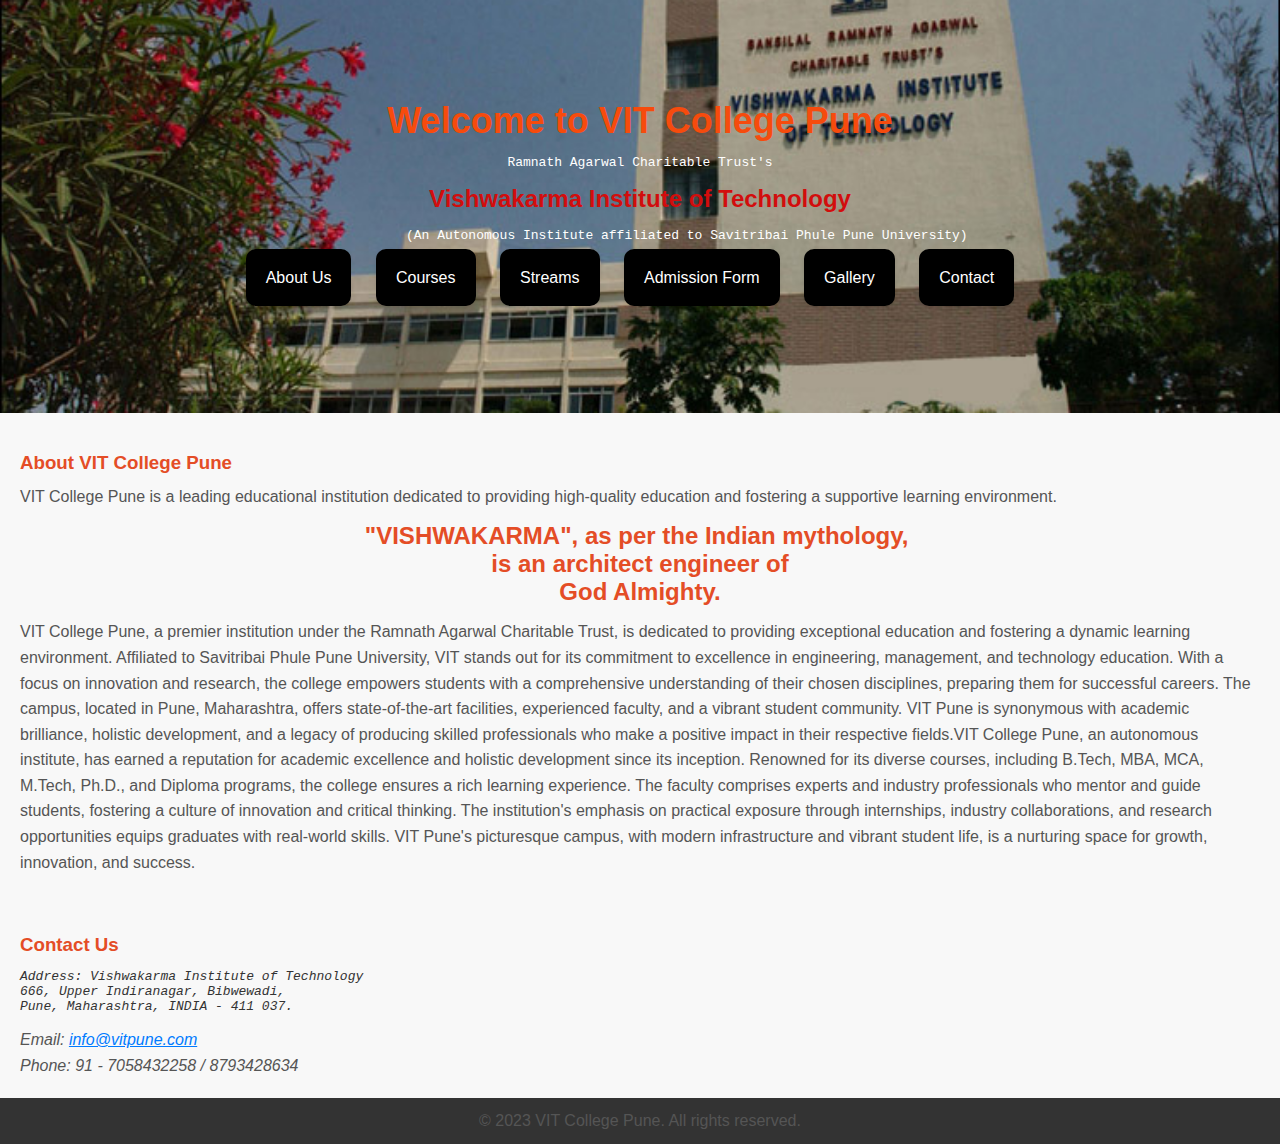
<file: College_web/index.html>
<!DOCTYPE html>
<html lang="en">
<head>
    <meta charset="UTF-8">
    <meta name="viewport" content="width=device-width, initial-scale=1.0">
    <title>VIT College Pune</title>
    <link rel="stylesheet" href="style.css">
</head>
<body>
    <header>
        <h1>Welcome to VIT College Pune</h1>
        <p><pre>Ramnath Agarwal Charitable Trust's
            <h2>Vishwakarma Institute of Technology</h2>
            (An Autonomous Institute affiliated to Savitribai Phule Pune University)</pre></p>
        <nav>
            <ul>
                <li><a href="#about">About  Us</a></li>
                <li><a href="courses.html">Courses</a></li>
                <li><a href="streams.html">Streams</a></li>
                <li><a href="admission.html">Admission Form</a></li>
                <li><a href="gallery.html">Gallery</a></li>
                <li><a href="#contact">Contact</a></li>
            </ul>
        </nav>
    </header>

    <section id="about">
        <h3>About VIT College Pune</h3>
        <p>VIT College Pune is a leading educational institution dedicated to providing high-quality education and fostering a supportive learning environment.
        <pre><h2>"VISHWAKARMA", as per the Indian mythology, 
is an architect engineer of
God Almighty.</h2></pre> </p>
<p>VIT College Pune, a premier institution under the Ramnath Agarwal Charitable Trust,
 is dedicated to providing exceptional education and fostering a 
 dynamic learning environment. Affiliated to Savitribai Phule Pune 
 University, VIT stands out for its commitment to excellence in engineering,
  management, and technology education. With a focus on innovation and research, 
  the college empowers students with a comprehensive understanding of their chosen 
  disciplines, preparing them for successful careers. The campus, located in Pune, 
  Maharashtra, offers state-of-the-art facilities, experienced faculty, and a vibrant 
  student community. VIT Pune is synonymous with academic brilliance, holistic development,
   and a legacy of producing skilled professionals who make a positive impact in their
    respective fields.VIT College Pune, an autonomous institute, has earned a reputation for academic excellence
     and holistic development since its inception. Renowned for its diverse courses, 
     including B.Tech, MBA, MCA, M.Tech, Ph.D., and Diploma programs, the college ensures 
     a rich learning experience. The faculty comprises experts and industry professionals 
     who mentor and guide students, fostering a culture of innovation and critical thinking.
      The institution's emphasis on practical exposure through internships, industry 
      collaborations, and research opportunities equips graduates with real-world skills. 
      VIT Pune's picturesque campus, with modern infrastructure and vibrant student life, 
      is a nurturing space for growth, innovation, and success.
</p>
       
    </section>


    <section id="contact">
   <h3>Contact Us</h3>
        <address>
            <p><pre>
Address: Vishwakarma Institute of Technology
666, Upper Indiranagar, Bibwewadi,
Pune, Maharashtra, INDIA - 411 037.</pre></p>
            <p>Email: <a href="mailto:admissions@vit.edu.">info@vitpune.com</a></p>
            <p>Phone: 91 - 7058432258 / 8793428634</p>

        </address>
    </section>

    <footer>
        <p>&copy; 2023 VIT College Pune. All rights reserved.</p>
    </footer>
</body>
</html>
</file>
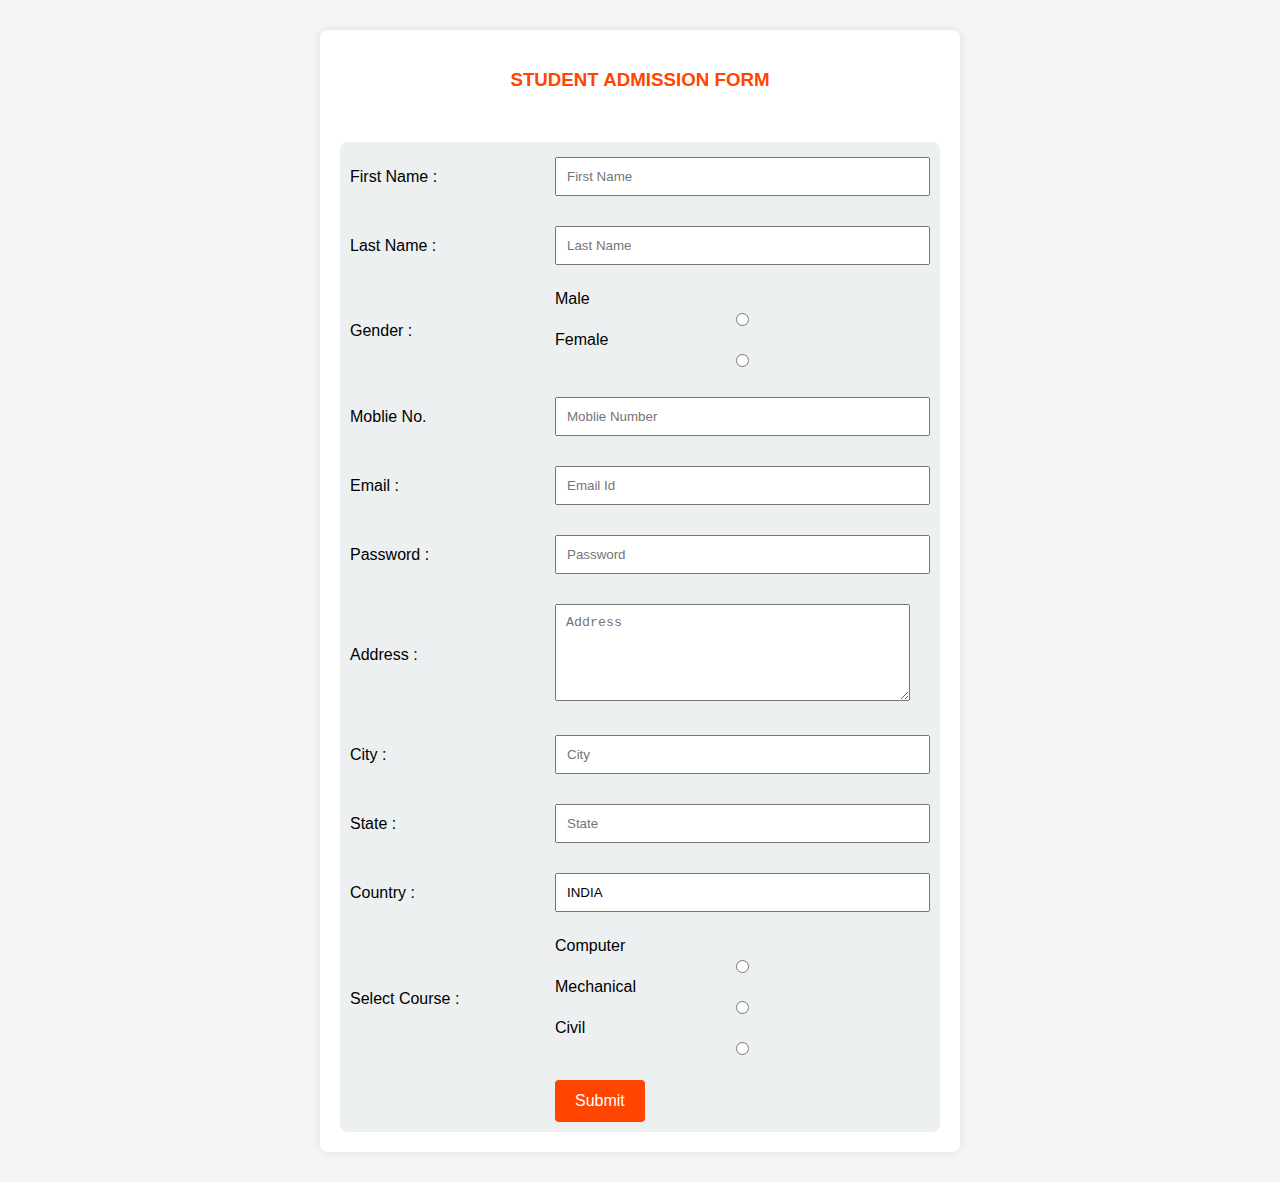
<file: College_web/admission.html>
<!DOCTYPE html>
<html lang="en">

<head>
  <meta charset="UTF-8">
  <meta name="viewport" content="width=device-width, initial-scale=1.0">
  <title>Student Registration Form</title>
  <style>
    body {
      background-color: #f5f5f5;
      font-family: 'Arial', sans-serif;
    }

    form {
      max-width: 600px;
      margin: 30px auto;
      padding: 20px;
      background-color: #ffffff;
      border-radius: 8px;
      box-shadow: 0 0 10px rgba(0, 0, 0, 0.1);
    }

    h3 {
      color: orangered;
    }

    table {
      width: 100%;
      background-color: #ecf0f1;
      border-collapse: collapse;
      margin-top: 15px;
      border-radius: 8px;
    }

    td {
      padding: 10px;
    }

    input[type="text"],
    input[type="password"],
    input[type="radio"] {
      width: 100%;
      padding: 10px;
      margin: 5px 0;
      box-sizing: border-box;
    }

    textarea {
      width: calc(100% - 20px);
      padding: 10px;
      margin: 5px 0;
      box-sizing: border-box;
    }

    input[type="submit"] {
      background-color: orangered;
      color: white;
      padding: 12px 20px;
      border: none;
      border-radius: 4px;
      cursor: pointer;
      font-size: 16px;
    }

    input[type="submit"]:hover {
      background-color: darkorange;
    }
  </style>

  <script type="text/javascript">
    function validate() {
      if (document.myForm.First_Name.value == "") {
        alert("Please provide First Name !");
        document.myForm.First_Name.focus();
        return false;
      }

      if (document.myForm.Last_Name.value == "") {
        alert("Please provide Last Name !");
        document.myForm.Last_Name.focus();
        return false;
      }

      if (document.myForm.Mobile.value == "") {
        alert("Please provide mobile number !!");
        document.myForm.Mobile.focus();
        return false;
      }

      if (document.myForm.Email.value == "") {
        alert("Please provide valid Email !!");
        document.myForm.Email.focus();
        return false;
      }

      if (document.myForm.Password.value == "") {
        alert("Please Enter Password !!");
        document.myForm.Password.focus();
        return false;
      }

      if (document.myForm.city.value == "") {
        alert("Please provide city");
        document.myForm.city.focus();
        return false;
      }

      if (document.myForm.state.value == "") {
        alert("Please Enter State !!");
        document.myForm.state.focus();
        return false;
      }

      return true;
    }
  </script>
</head>

<body>
  <form action="#" name="myForm" onSubmit="return (validate())";>
    <h3 align="center"> STUDENT ADMISSION FORM </h3>
    <table align="center" cellpadding="9">
      <tr>
        <td> First Name : </td>
        <td>
          <input type="text" name="First_Name" placeholder="First Name" />
        </td>
      </tr>
      <tr>
        <td> Last Name : </td>
        <td>
          <input type="text" name="Last_Name" placeholder="Last Name" />
        </td>
      </tr>
      <tr>
        <td> Gender : </td>
        <td> Male
          <input type="radio" name="Gender" value="male" /> Female
          <input type="radio" name="Gender" value="female" />
        </td>
      </tr>
      <tr>
        <td> Moblie No. </td>
        <td>
          <input type="text" name="Mobile" placeholder="Moblie Number" />
        </td>
      </tr>
      <tr>
        <td> Email : </td>
        <td> <input type="text" name="Email" placeholder="Email Id" />
        </td>
      </tr>
      <tr>
        <td> Password : </td>
        <td><input type="Password" name="Password" placeholder="Password" />
        </td>
      </tr>
      <tr>
        <td> Address : </td>
        <td>
          <textarea name="Address" rows="5" cols="20" placeholder="Address"></textarea>
        </td>
      </tr>
      <tr>
        <td> City :</td>
        <td>
          <input type="text" name="city" placeholder="City" />
        </td>
      </tr>
      <tr>
        <td> State : </td>
        <td>
          <input type="text" name="state" placeholder="State" />
        </td>
      </tr>
      <tr>
        <td> Country : </td>
        <td>
          <input type="text" name="Country" value="INDIA" readonly="readonly" />
        </td>
      </tr>
      <tr>
        <td> Select Course :</td> <br>
        <td>
          Computer<input type="radio" name="Course" value="Computer" />
          Mechanical<input type="radio" name="Course" value="Mechanical" />
          Civil<input type="radio" name="Course" value="Civil" />
        </td>
      </tr>
      <tr>
        <td align="right"> </td>
        <td>
          <input type="Submit" Value="Submit" />
        </td>
      </tr>
    </table>
  </form>
</body>

</html>
</file>
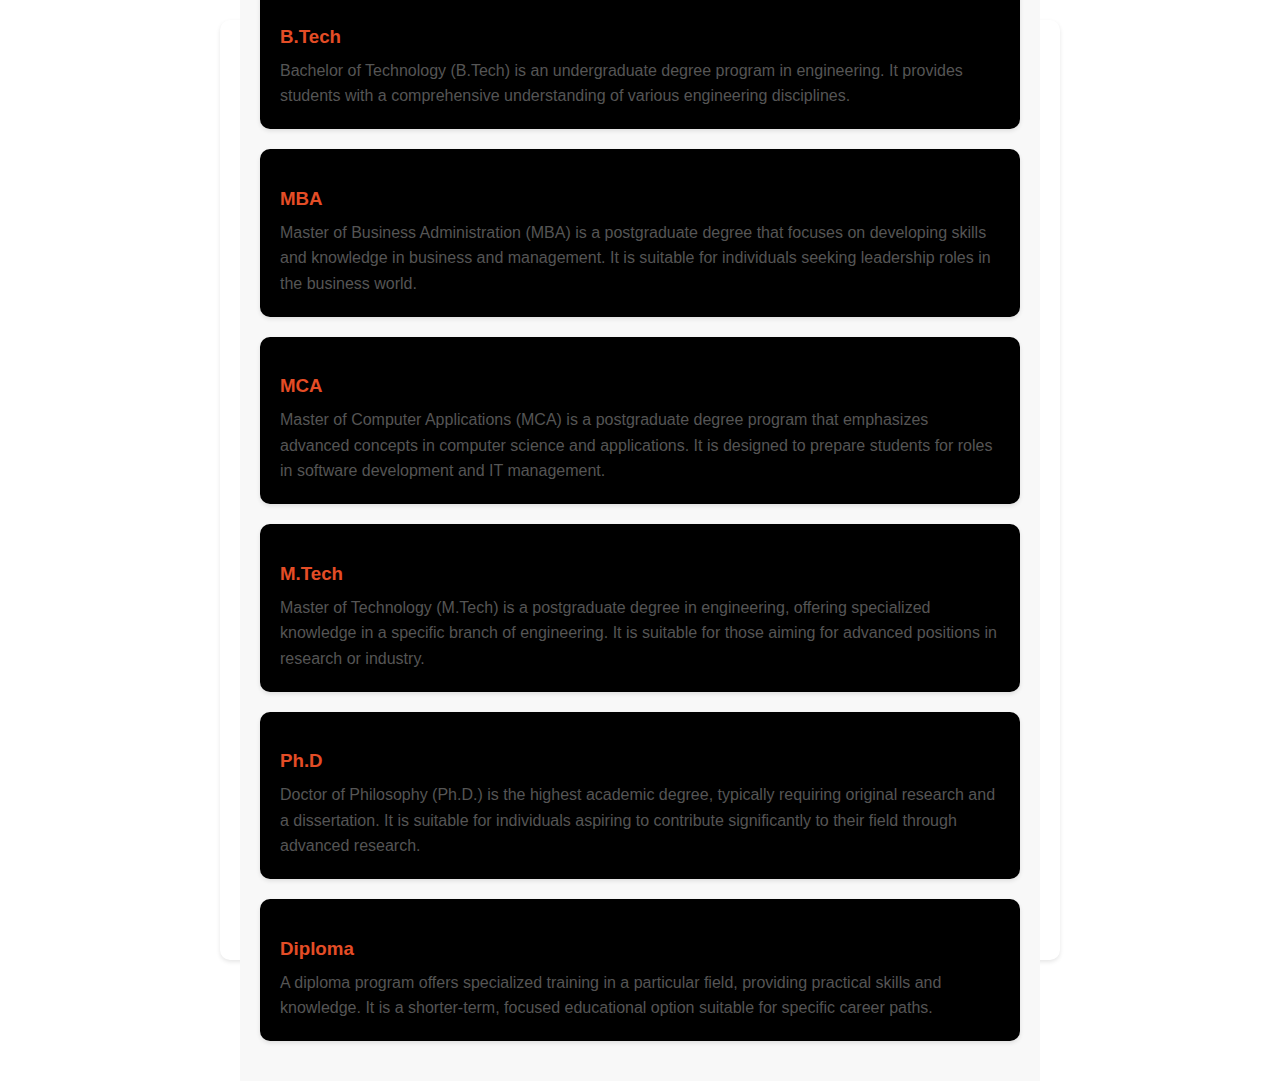
<file: College_web/courses.html>
<!DOCTYPE html>
<html lang="en">
<head>
    
    <title>VIT College Pune - Courses</title>
    <link rel="stylesheet" href="style.css">
</head>
<body>
    
    <div class="common">
    <section id="courses">
       
            <h2>Our Courses</h2>
            <ul>
                <li>
                    <h3>B.Tech</h3>
                    <p>Bachelor of Technology (B.Tech) is an undergraduate degree program in engineering. It provides students with a comprehensive understanding of various engineering disciplines.</p>
                </li>
                <li>
                    <h3>MBA</h3>
                    <p>Master of Business Administration (MBA) is a postgraduate degree that focuses on developing skills and knowledge in business and management. It is suitable for individuals seeking leadership roles in the business world.</p>
                </li>
                <li>
                    <h3>MCA</h3>
                    <p>Master of Computer Applications (MCA) is a postgraduate degree program that emphasizes advanced concepts in computer science and applications. It is designed to prepare students for roles in software development and IT management.</p>
                </li>
                <li>
                    <h3>M.Tech</h3>
                    <p>Master of Technology (M.Tech) is a postgraduate degree in engineering, offering specialized knowledge in a specific branch of engineering. It is suitable for those aiming for advanced positions in research or industry.</p>
                </li>
                <li>
                    <h3>Ph.D</h3>
                    <p>Doctor of Philosophy (Ph.D.) is the highest academic degree, typically requiring original research and a dissertation. It is suitable for individuals aspiring to contribute significantly to their field through advanced research.</p>
                </li>
                <li>
                    <h3>Diploma</h3>
                    <p>A diploma program offers specialized training in a particular field, providing practical skills and knowledge. It is a shorter-term, focused educational option suitable for specific career paths.</p>
                </li>
            </ul>
        </section>

   
</body>
</html>
</file>
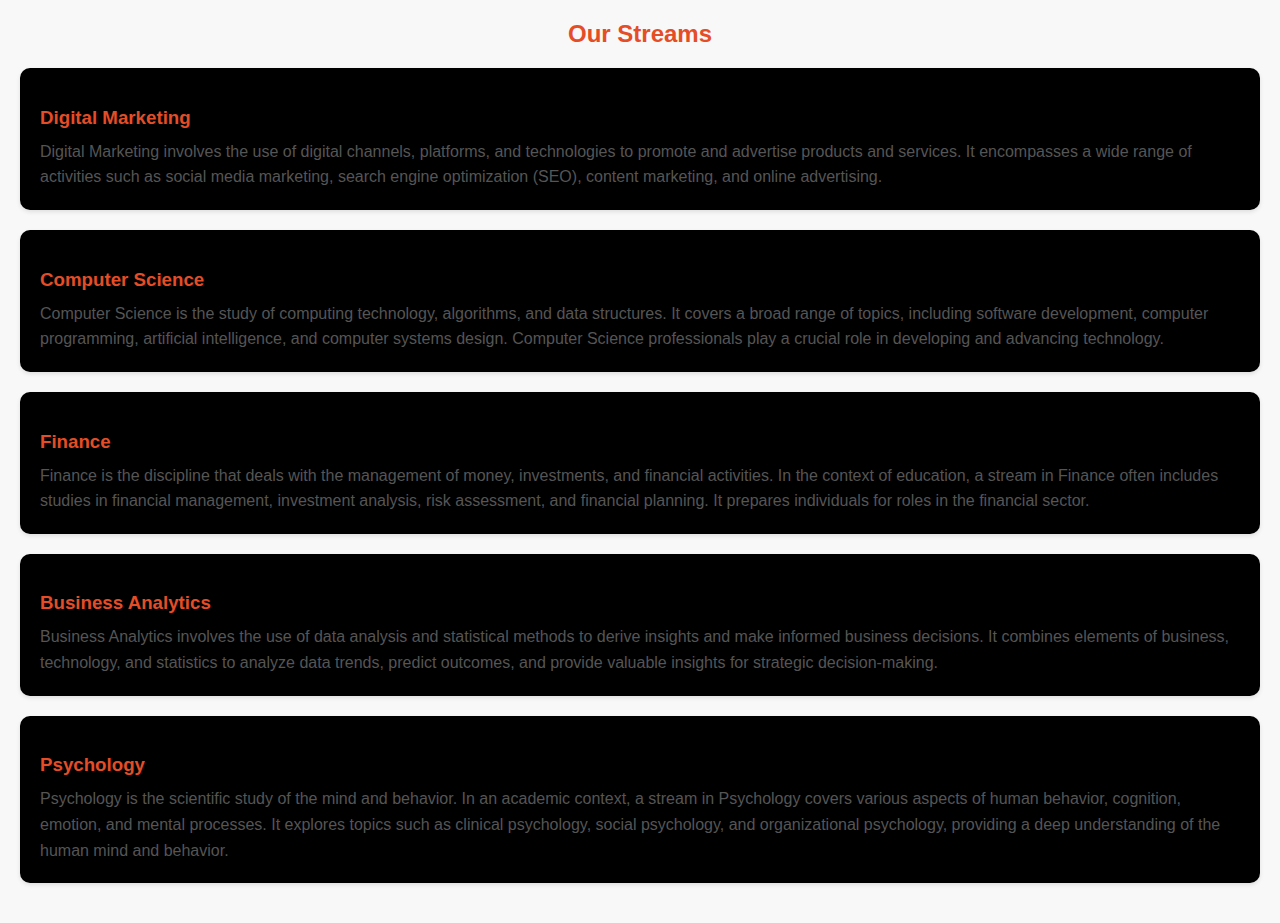
<file: College_web/streams.html>
<!DOCTYPE html>
<html lang="en">
<head>
    
    <title>VIT College Pune - Courses</title>
    <link rel="stylesheet" href="style.css">
</head>
<body>
<div id="common">
<section>
    <h2>Our Streams</h2>
        <ul>
            <li>
                <h3>Digital Marketing</h3>
                <p>Digital Marketing involves the use of digital channels, platforms, and technologies to promote and advertise products and services. It encompasses a wide range of activities such as social media marketing, search engine optimization (SEO), content marketing, and online advertising.</p>
            </li>
            <li><h3>Computer Science</h3>
                <p>Computer Science is the study of computing technology, algorithms, and data structures. It covers a broad range of topics, including software development, computer programming, artificial intelligence, and computer systems design. Computer Science professionals play a crucial role in developing and advancing technology.</p></li>
            <li>
                <h3>Finance</h3>
            <p>Finance is the discipline that deals with the management of money, investments, and financial activities. In the context of education, a stream in Finance often includes studies in financial management, investment analysis, risk assessment, and financial planning. It prepares individuals for roles in the financial sector.</p></li>
            <li><h3>Business Analytics</h3>
            <p>Business Analytics involves the use of data analysis and statistical methods to derive insights and make informed business decisions. It combines elements of business, technology, and statistics to analyze data trends, predict outcomes, and provide valuable insights for strategic decision-making.</p></li>
            <li><h3>Psychology</h3>
            <p>Psychology is the scientific study of the mind and behavior. In an academic context, a stream in Psychology covers various aspects of human behavior, cognition, emotion, and mental processes. It explores topics such as clinical psychology, social psychology, and organizational psychology, providing a deep understanding of the human mind and behavior.</p></li>  
        </ul>
</section>
</div>
  
</body>
</html>
</file>
<file: College_web/style.css>
/* Reset some default styles */
body, h1, h2, p {
    margin: 0;
    padding: 0;
    font-family: 'Arial', sans-serif;
}

/* Style the header */
header {
    background-image: url('image/college.jpeg');
    background-size: cover;
    background-position: center;
    color: #fff;
    text-align: center;
    padding: 100px;
}

header h2 {
    color: #d20d0d;
}

header h1 {
    font-size: 36px;
    color: #f64b0d;
}

/* Style the navigation menu */
nav ul {
    list-style-type: none;
    /* background-color: #333; */
    text-align: center;
    padding: 10px;
}

nav ul li {
    display: inline;
    margin-right: 20px;
}

nav ul li a {
    text-decoration: none;
    color: #fff;
}

/* Style the sections */
section {
    padding: 20px;
    background-color: #f8f8f8;
    color: #333;
}

/* Style the footer */
footer {
    background-color: #333;
    color: #fff;
    text-align: center;
    padding: 10px;
}

/* Style links */
a {
    color: #007BFF;
}

a:hover {
    text-decoration: underline;
}

/* Courses Section */
.common {
    display: flex;
    justify-content: center;
    align-items: center;
    height: 100vh;
    max-width: 800px;
    margin: 0 auto;
    padding: 20px;
    background-color: #fff;
    box-shadow: 0 2px 4px rgba(0, 0, 0, 0.1);
    margin-top: 20px;
    border-radius: 10px;
}

#courses {
    margin-top: 20px;
}

h2 {
    color: #333;
    text-align: center;
}

ul {
    list-style: none;
    padding: 0;
}

li {
    text-align: left;
    margin: 20px 0;
    padding: 20px;
    background-color:black;
    border-radius: 10px;
    box-shadow: 0 2px 4px rgba(0, 0, 0, 0.1);
    transition: background-color 0.3s ease-in-out;
}

li:hover {
    background-color: #e0e0e0;
}

h3 {
    color: #e44d26;
    margin-bottom: 10px;
}

p {
    color: #555;
    line-height: 1.6;
}
/* style.css */

.Gallery {
    display: grid;
    grid-template-columns: repeat(3, 1fr);
    gap: 20px;
    padding: 20px;
}

.Gallery img {
    width: 100%;
    height: auto;
    border: 1px solid #ccc;
    box-shadow: 0px 0px 5px rgba(0, 0, 0, 0.3);
    border-radius: 5px;
}

.Gallery img:hover {
    transform: scale(1.05);
    transition: transform 0.3s;
}

/* Style the form section */


h2 {
    color: #e44d26;
    text-align: center;
}

form {
    text-align: left;
}

label {
    display: block;
    margin-bottom: 10px;
    font-weight: bold;
}

input,
select {
    width: 100%;
    padding: 10px;
    margin-bottom: 15px;
    border: 1px solid #ccc;
    border-radius: 5px;
}

input[type="file"] {
    margin-top: 5px;
}

input[type="submit"] {
    background-color: #007BFF;
    color: #fff;
    padding: 10px 20px;
    border: none;
    border-radius: 5px;
    cursor: pointer;
}

input[type="submit"]:hover {
    background-color: #0056b3;
}
</file>
